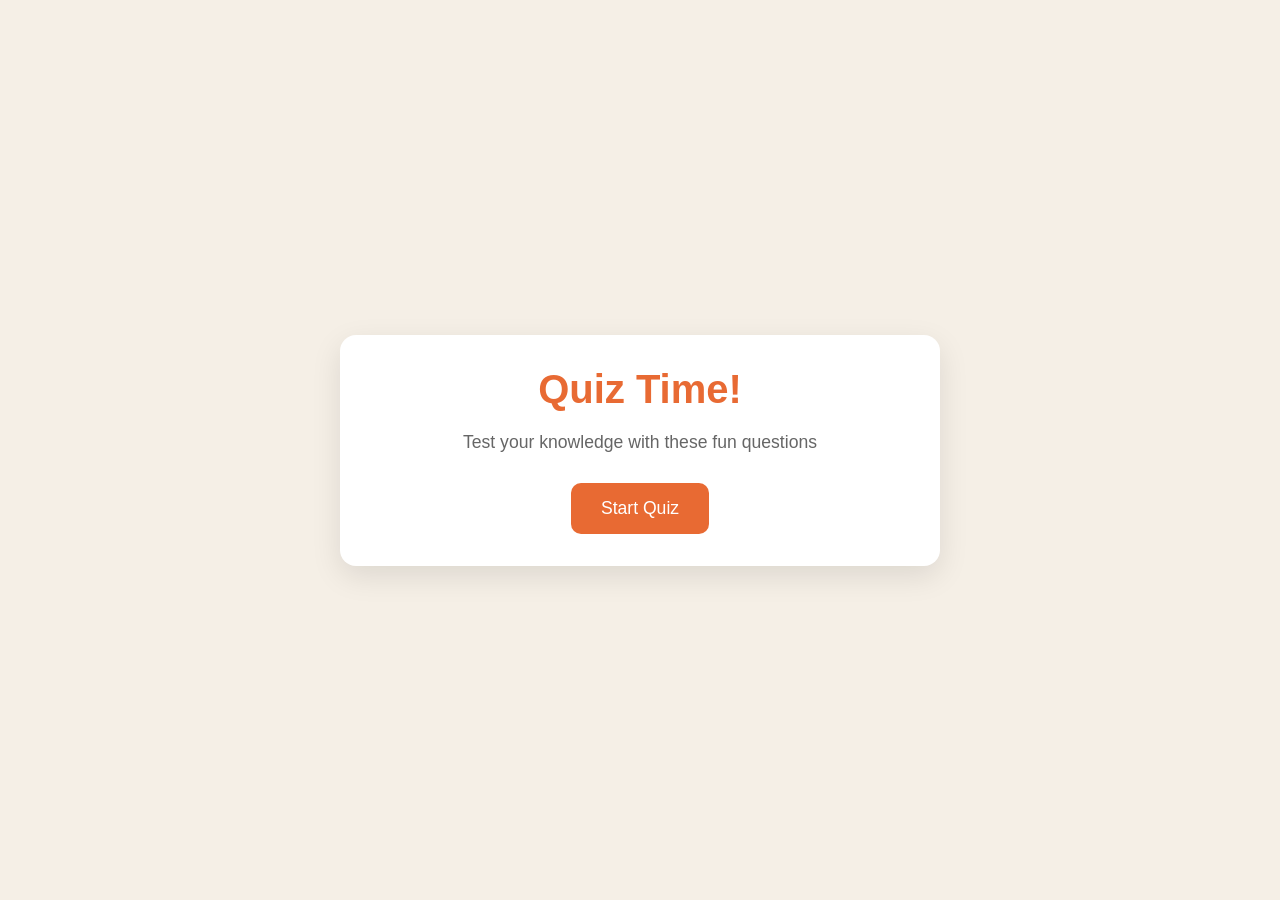
<file: #1 quiz app/index.html>
<!doctype html>
<html lang="en">
	<head>
		<meta charset="UTF-8" />
		<meta name="viewport" content="width=device-width, initial-scale=1.0" />
		<title>Quiz Game</title>
		<link rel="stylesheet" href="style.css" />
	</head>
	<body>
		<div class="container">
			<div class="screen active" id="start-screen">
				<h1>Quiz Time!</h1>
				<p>Test your knowledge with these fun questions</p>
				<button id="start-btn">Start Quiz</button>
			</div>

			<div class="screen" id="quiz-screen">
				<div class="quiz-header">
					<h2 id="question-text">Question goes here</h2>
					<div class="quiz-info">
						<p>
							Question <span id="current-question">1</span> of
							<span id="total-questions">5</span>
						</p>

						<p>Score: <span id="score">0</span></p>
					</div>
				</div>

				<div id="answers-container" class="answers-container">
					<!-- Answer buttons will be insterted here from our js code later at some point -->
				</div>

				<div class="progress-bar">
					<div id="progress" class="progress"></div>
				</div>
			</div>

			<div id="result-screen" class="screen">
				<h1>Quiz Results</h1>
				<div class="result-info">
					<p>
						You scored <span id="final-score">0</span> out of
						<span id="max-score">5</span>
					</p>

					<div id="result-message">Good job!</div>
				</div>
				<button id="restart-btn">Restart Quiz</button>
			</div>
		</div>

		<script src="script.js"></script>
	</body>
</html>
</file>
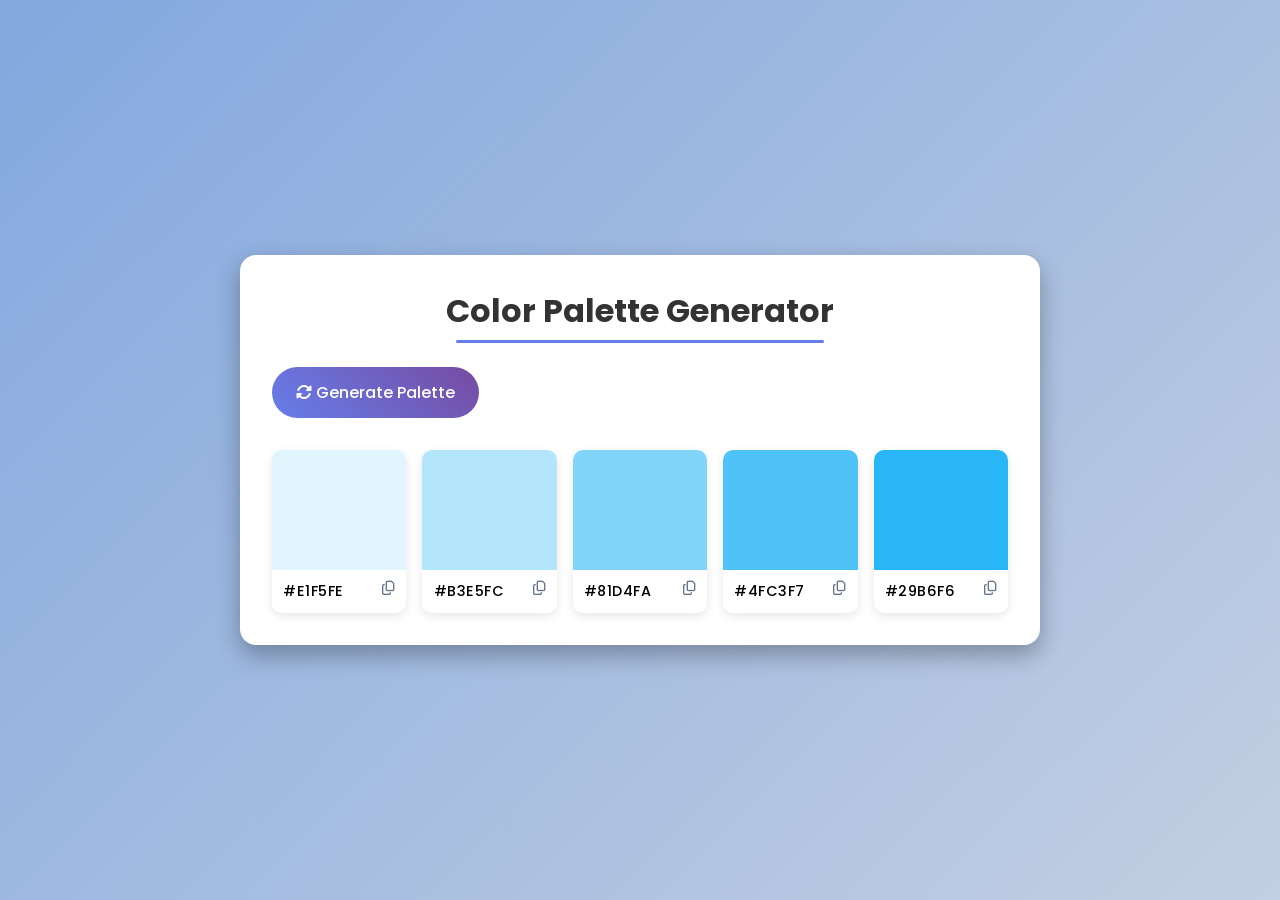
<file: #2 color picker/indix.html>
<!doctype html>
<html lang="en">
	<head>
		<meta charset="UTF-8" />
		<meta name="viewport" content="width=device-width, initial-scale=1.0" />
		<title>Color Palette Generator</title>
		<link
			rel="stylesheet"
			href="https://cdnjs.cloudflare.com/ajax/libs/font-awesome/6.7.2/css/all.min.css"
			integrity="sha512-Evv84Mr4kqVGRNSgIGL/F/aIDqQb7xQ2vcrdIwxfjThSH8CSR7PBEakCr51Ck+w+/U6swU2Im1vVX0SVk9ABhg=="
			crossorigin="anonymous"
			referrerpolicy="no-referrer"
		/>
		<link rel="stylesheet" href="style.css" />
	</head>
	<body>
		<div class="container">
			<h1>Color Palette Generator</h1>

			<button id="generate-btn">
				<i class="fas fa-sync-alt"></i>
				Generate Palette
			</button>

			<div class="palette-container">
				<!-- COLOR BOX 1 -->
				<div class="color-box">
					<div class="color" style="background-color: #e1f5fe"></div>
					<div class="color-info">
						<span class="hex-value">#E1F5FE</span>
						<i class="far fa-copy copy-btn" title="Copy to clipboard"></i>
					</div>
				</div>
				<!-- COLOR BOX 2 -->
				<div class="color-box">
					<div class="color" style="background-color: #b3e5fc"></div>
					<div class="color-info">
						<span class="hex-value">#B3E5FC</span>
						<i class="far fa-copy copy-btn" title="Copy to clipboard"></i>
					</div>
				</div>
				<!-- COLOR BOX 3 -->
				<div class="color-box">
					<div class="color" style="background-color: #81d4fa"></div>
					<div class="color-info">
						<span class="hex-value">#81D4FA</span>
						<i class="far fa-copy copy-btn" title="Copy to clipboard"></i>
					</div>
				</div>
				<!-- COLOR BOX 4 -->
				<div class="color-box">
					<div class="color" style="background-color: #4fc3f7"></div>
					<div class="color-info">
						<span class="hex-value">#4FC3F7</span>
						<i class="far fa-copy copy-btn" title="Copy to clipboard"></i>
					</div>
				</div>
				<!-- COLOR BOX 5 -->
				<div class="color-box">
					<div class="color" style="background-color: #29b6f6"></div>
					<div class="color-info">
						<span class="hex-value">#29B6F6</span>
						<i class="far fa-copy copy-btn" title="Copy to clipboard"></i>
					</div>
				</div>
			</div>
		</div>

		<script src="script.js"></script>
	</body>
</html>
</file>
<file: #1 quiz app/style.css>
/* Basic Reset */

* {
	margin: 0;
	padding: 0;
	box-sizing: border-box;
}

body {
	background: #f5efe6;
	display: flex;
	justify-content: center;
	align-items: center;
	min-height: 100vh;
	padding: 1rem;
	font-family: sans-serif;
}

.container {
	background-color: white;
	border-radius: 1rem;
	box-shadow: 0 10px 30px rgba(0, 0, 0, 0.1);
	width: 100%;
	max-width: 600px;
	overflow: hidden;
	position: relative;
}

/* SCREENS */
.screen {
	display: none;
	padding: 2rem;
	text-align: center;
}

.screen.active {
	display: block;
}

/* START SCREEN */

#start-screen h1 {
	color: #e86a33;
	margin-bottom: 20px;
	font-size: 2.5rem;
}

#start-screen p {
	color: #666;
	margin-bottom: 30px;
	font-size: 1.1rem;
}

.quiz-header {
	margin-bottom: 1rem;
}

#question-text {
	color: #333;
	font-size: 1.5rem;
	margin-bottom: 1rem;
	line-height: 1.4;
}

.quiz-info {
	display: flex;
	justify-content: space-between;
	color: #666;
	margin-bottom: 10px;
}

.answers-container {
	display: flex;
	flex-direction: column;
	gap: 10px;
	margin-bottom: 25px;
}

.answer-btn {
	background-color: #f8f0e5;
	color: #333;
	border: 2px solid #eadbc8;
	border-radius: 10px;
	padding: 1rem;
	cursor: pointer;
	text-align: left;
	transition: all 0.3s ease;
}

.answer-btn:hover {
	background-color: #eadbc8;
	border-color: #dac0ae;
}

.answer-btn.correct {
	background-color: #e6fff0;
	border-color: #a3f0c4;
	color: #28a745;
}

.answer-btn.incorrect {
	background-color: #fff0f0;
	border-color: #ffbdbd;
	color: #dc3545;
}

.progress-bar {
	height: 10px;
	background-color: #f8f0e5;
	border-radius: 5px;
	overflow: hidden;
	margin-top: 20px;
}

.progress {
	height: 100%;
	background-color: #e86a33;
	width: 0%;
	transition: width 0.3s ease;
}

/* RESULT SCREEN */

#result-screen h1 {
	color: #e86a33;
	margin-bottom: 30px;
}

.result-info {
	background-color: #f8f0e5;
	border-radius: 10px;
	padding: 20px;
	margin-bottom: 30px;
}

.result-info p {
	font-size: 1.2rem;
	color: #333;
	margin-bottom: 1rem;
}

#result-message {
	font-size: 1.5rem;
	font-weight: 600;
	color: #e86a33;
}

button {
	background-color: #e86a33;
	color: white;
	border: none;
	border-radius: 10px;
	padding: 15px 30px;
	font-size: 1.1rem;
	cursor: pointer;
	transition: background-color 0.3s ease;
}

button:hover {
	background-color: #d45b28;
}

/* RESPONSIVE DESIGN */
@media (max-width: 500px) {
	/* when we hit 500px and below, implement the styles below */

	.screen {
		padding: 1rem;
	}

	#start-screen h1 {
		font-size: 2rem;
	}

	#question-text {
		font-size: 1.3rem;
	}

	.answer-btn {
		padding: 12px;
	}

	button {
		padding: 12px 25px;
		font-size: 1rem;
	}
}
</file>
<file: #2 color picker/style.css>
@import url(https://fonts.googleapis.com/css?family=Poppins:100,100italic,200,200italic,300,300italic,regular,italic,500,500italic,600,600italic,700,700italic,800,800italic,900,900italic);

* {
	margin: 0;
	padding: 0;
	box-sizing: border-box;
	font-family: "Poppins", sans-serif;
}

body {
	background: linear-gradient(135deg, #83a8df, #c3cfe2);
	min-height: 100vh;
	display: flex;
	align-items: center;
	justify-content: center;
	padding: 20px;
}

.container {
	background-color: #fff;
	border-radius: 1rem;
	padding: 2rem;
	width: 100%;
	max-width: 800px;
	box-shadow: 0 10px 25px rgba(0, 0, 0, 0.3);
}

h1 {
	text-align: center;
	margin-bottom: 1.5rem;
	color: #333;
	position: relative;
	padding-bottom: 0.5rem;
}

h1::after {
	content: "";
	position: absolute;
	bottom: 0;
	left: 50%;
	transform: translateX(-50%);
	width: 50%;
	height: 3px;
	background-color: #667eea;
	border-radius: 2px;
}

#generate-btn {
	background: linear-gradient(45deg, #667eea, #764ba2);
	color: white;
	border: none;
	padding: 0.8rem 1.5rem;
	border-radius: 50px;
	cursor: pointer;
	font-weight: 500;
	margin-bottom: 2rem;
	font-size: 1rem;
}

#generate-btn:hover {
	transform: translateY(-2px);
	box-shadow: 0 6px 10px rgba(102, 126, 234, 0.3);
}

#generate-btn:active {
	transform: translateY(0);
}

.palette-container {
	display: grid;
	gap: 1rem;
	grid-template-columns: repeat(auto-fit, minmax(130px, 1fr));
}

.color-box {
	border-radius: 10px;
	overflow: hidden;
	box-shadow: 0 3px 10px rgba(0, 0, 0, 0.1);
	transition: transform 0.2s;
}

.color-box:hover {
	transform: translateY(-5px);
}

.color {
	height: 120px;
	cursor: pointer;
}

.color-info {
	background-color: white;
	padding: 0.7rem;
	display: flex;
	align-self: center;
	justify-content: space-between;
	font-size: 0.9rem;
}

.hex-value {
	font-weight: 500;
	letter-spacing: 0.5px;
}

.copy-btn {
	cursor: pointer;
	color: #64748b;
	transition: color 0.2s;
}

.copy-btn:hover {
	color: #667eea;
}

@media (max-width: 768px) {
	.palette-container {
		grid-template-columns: repeat(auto-fit, minmax(100px, 1fr));
	}
}
</file>
